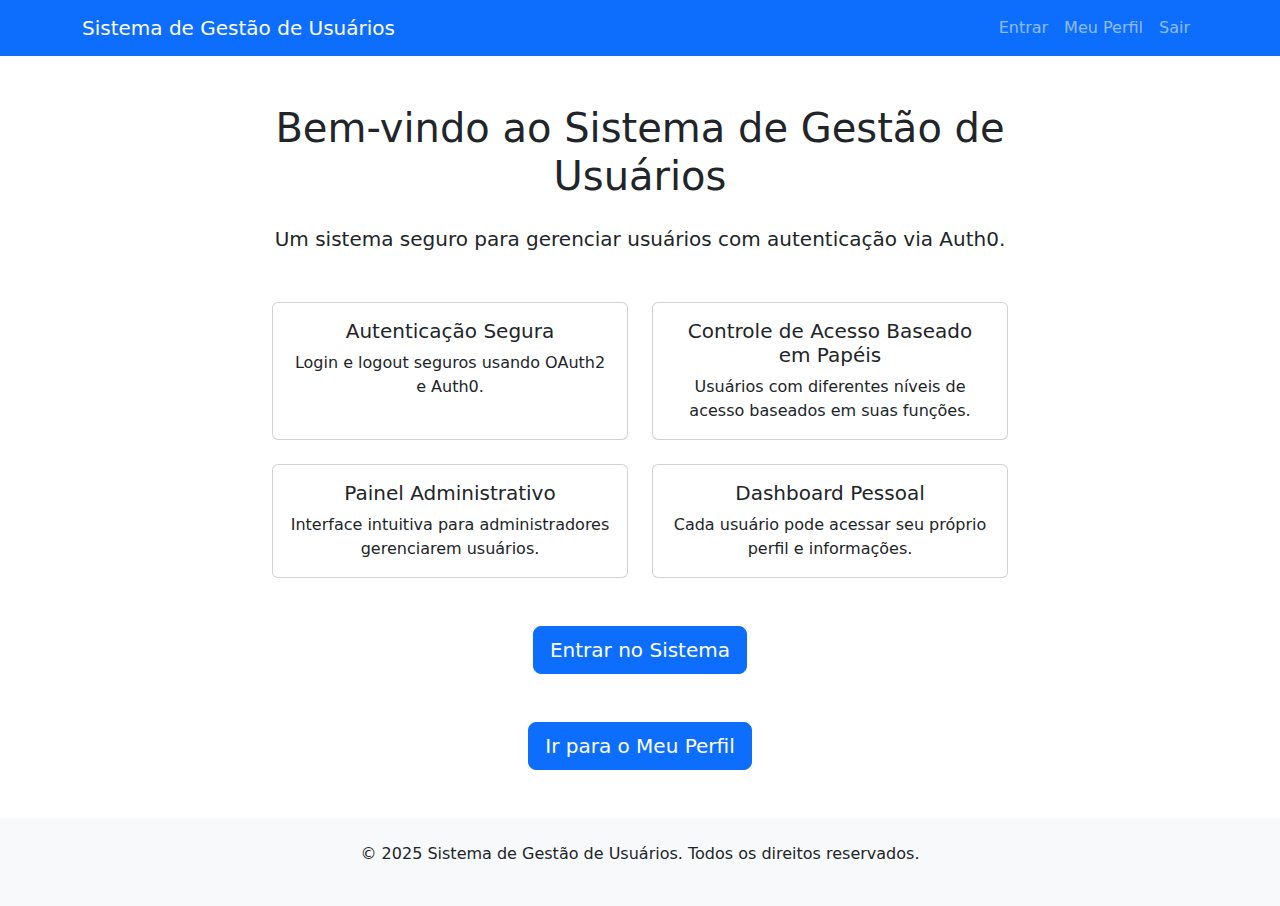
<file: target/classes/templates/home/index.html>
<!DOCTYPE html>
<html xmlns:th="http://www.thymeleaf.org">
<head>
    <meta charset="UTF-8">
    <meta name="viewport" content="width=device-width, initial-scale=1.0">
    <title>Sistema de Gestão de Usuários</title>
    <link rel="stylesheet" href="https://cdn.jsdelivr.net/npm/bootstrap@5.2.3/dist/css/bootstrap.min.css">
    <link rel="stylesheet" th:href="@{/css/styles.css}">
</head>
<body>
<nav class="navbar navbar-expand-lg navbar-dark bg-primary">
    <div class="container">
        <a class="navbar-brand" href="/">Sistema de Gestão de Usuários</a>
        <button class="navbar-toggler" type="button" data-bs-toggle="collapse" data-bs-target="#navbarNav">
            <span class="navbar-toggler-icon"></span>
        </button>
        <div class="collapse navbar-collapse" id="navbarNav">
            <ul class="navbar-nav ms-auto">
                <li class="nav-item" th:if="${!isAuthenticated}">
                    <a class="nav-link" th:href="@{/login}">Entrar</a>
                </li>
                <li class="nav-item" th:if="${isAuthenticated}">
                    <a class="nav-link" th:href="@{/profile}">Meu Perfil</a>
                </li>
                <li class="nav-item" th:if="${isAuthenticated}">
                    <a class="nav-link" th:href="@{/logout}">Sair</a>
                </li>
            </ul>
        </div>
    </div>
</nav>

<div class="container mt-5">
    <div class="row justify-content-center">
        <div class="col-md-8 text-center">
            <h1 class="mb-4">Bem-vindo ao Sistema de Gestão de Usuários</h1>
            <p class="lead">Um sistema seguro para gerenciar usuários com autenticação via Auth0.</p>

            <div class="mt-5">
                <div class="row">
                    <div class="col-md-6">
                        <div class="card h-100">
                            <div class="card-body">
                                <h5 class="card-title">Autenticação Segura</h5>
                                <p class="card-text">Login e logout seguros usando OAuth2 e Auth0.</p>
                            </div>
                        </div>
                    </div>
                    <div class="col-md-6">
                        <div class="card h-100">
                            <div class="card-body">
                                <h5 class="card-title">Controle de Acesso Baseado em Papéis</h5>
                                <p class="card-text">Usuários com diferentes níveis de acesso baseados em suas funções.</p>
                            </div>
                        </div>
                    </div>
                </div>

                <div class="row mt-4">
                    <div class="col-md-6">
                        <div class="card h-100">
                            <div class="card-body">
                                <h5 class="card-title">Painel Administrativo</h5>
                                <p class="card-text">Interface intuitiva para administradores gerenciarem usuários.</p>
                            </div>
                        </div>
                    </div>
                    <div class="col-md-6">
                        <div class="card h-100">
                            <div class="card-body">
                                <h5 class="card-title">Dashboard Pessoal</h5>
                                <p class="card-text">Cada usuário pode acessar seu próprio perfil e informações.</p>
                            </div>
                        </div>
                    </div>
                </div>
            </div>

            <div class="mt-5" th:if="${!isAuthenticated}">
                <a th:href="@{/login}" class="btn btn-primary btn-lg">Entrar no Sistema</a>
            </div>
            <div class="mt-5" th:if="${isAuthenticated}">
                <a th:href="@{/profile}" class="btn btn-primary btn-lg">Ir para o Meu Perfil</a>
            </div>
        </div>
    </div>
</div>

<footer class="bg-light text-center text-lg-start mt-5">
    <div class="container p-4">
        <div class="row">
            <div class="col-lg-12">
                <p class="text-center">© 2025 Sistema de Gestão de Usuários. Todos os direitos reservados.</p>
            </div>
        </div>
    </div>
</footer>

<script src="https://cdn.jsdelivr.net/npm/bootstrap@5.2.3/dist/js/bootstrap.bundle.min.js"></script>
<script th:src="@{/js/script.js}"></script>
</body>
</html>
</file>
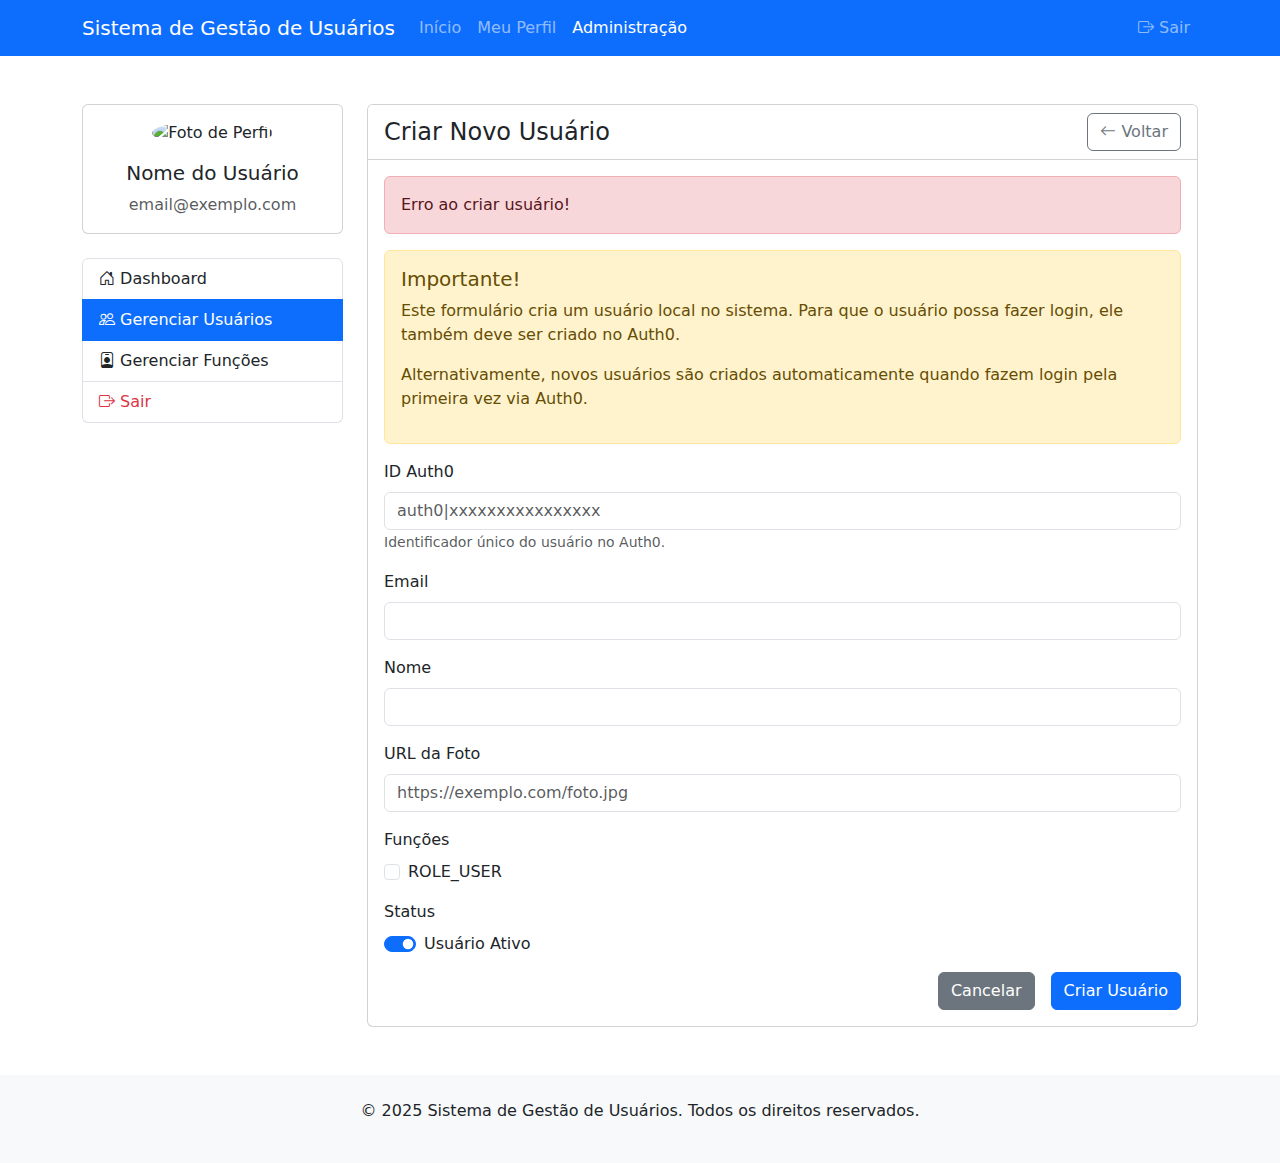
<file: target/classes/templates/admin/create-user.html>
<!DOCTYPE html>
<html xmlns:th="http://www.thymeleaf.org"
      xmlns:sec="http://www.thymeleaf.org/extras/spring-security">
<head>
  <meta charset="UTF-8">
  <meta name="viewport" content="width=device-width, initial-scale=1.0">
  <title>Criar Novo Usuário - Sistema de Gestão de Usuários</title>
  <link rel="stylesheet" href="https://cdn.jsdelivr.net/npm/bootstrap@5.2.3/dist/css/bootstrap.min.css">
  <link rel="stylesheet" href="https://cdn.jsdelivr.net/npm/bootstrap-icons@1.10.0/font/bootstrap-icons.css">
  <link rel="stylesheet" th:href="@{/css/styles.css}">
</head>
<body>
<nav class="navbar navbar-expand-lg navbar-dark bg-primary">
  <div class="container">
    <a class="navbar-brand" href="/">Sistema de Gestão de Usuários</a>
    <button class="navbar-toggler" type="button" data-bs-toggle="collapse" data-bs-target="#navbarNav">
      <span class="navbar-toggler-icon"></span>
    </button>
    <div class="collapse navbar-collapse" id="navbarNav">
      <ul class="navbar-nav">
        <li class="nav-item">
          <a class="nav-link" th:href="@{/}">Início</a>
        </li>
        <li class="nav-item">
          <a class="nav-link" th:href="@{/profile}">Meu Perfil</a>
        </li>
        <li class="nav-item" sec:authorize="hasAuthority('ROLE_ADMIN')">
          <a class="nav-link active" th:href="@{/admin/users}">Administração</a>
        </li>
      </ul>
      <ul class="navbar-nav ms-auto">
        <li class="nav-item">
          <a class="nav-link" th:href="@{/logout}">
            <i class="bi bi-box-arrow-right"></i> Sair
          </a>
        </li>
      </ul>
    </div>
  </div>
</nav>

<div class="container mt-5">
  <div class="row">
    <!-- Sidebar -->
    <div class="col-md-3">
      <div class="card mb-4">
        <div class="card-body text-center">
          <img th:src="${#authentication.principal.attributes.picture}" alt="Foto de Perfil"
               class="rounded-circle img-fluid mb-3" style="width: 150px;">
          <h5 class="card-title" th:text="${#authentication.principal.attributes.name}">Nome do Usuário</h5>
          <p class="card-text text-muted" th:text="${#authentication.principal.attributes.email}">email@exemplo.com</p>
        </div>
      </div>

      <div class="list-group mb-4">
        <a th:href="@{/profile}" class="list-group-item list-group-item-action">
          <i class="bi bi-house-door"></i> Dashboard
        </a>
        <a th:href="@{/admin/users}" class="list-group-item list-group-item-action active">
          <i class="bi bi-people"></i> Gerenciar Usuários
        </a>
        <a href="#" class="list-group-item list-group-item-action">
          <i class="bi bi-person-badge"></i> Gerenciar Funções
        </a>
        <a th:href="@{/logout}" class="list-group-item list-group-item-action text-danger">
          <i class="bi bi-box-arrow-right"></i> Sair
        </a>
      </div>
    </div>

    <div class="col-md-9">
      <div class="card">
        <div class="card-header bg-white d-flex justify-content-between align-items-center">
          <h4 class="mb-0">Criar Novo Usuário</h4>
          <a th:href="@{/admin/users}" class="btn btn-outline-secondary">
            <i class="bi bi-arrow-left"></i> Voltar
          </a>
        </div>
        <div class="card-body">
          <div class="alert alert-danger" role="alert" th:if="${errorMessage}" th:text="${errorMessage}">
            Erro ao criar usuário!
          </div>

          <div class="alert alert-warning" role="alert">
            <h5 class="alert-heading">Importante!</h5>
            <p>Este formulário cria um usuário local no sistema. Para que o usuário possa fazer login, ele também deve ser criado no Auth0.</p>
            <p>Alternativamente, novos usuários são criados automaticamente quando fazem login pela primeira vez via Auth0.</p>
          </div>

          <form th:action="@{/admin/users/create}" th:object="${user}" method="post" class="needs-validation" novalidate>
            <div class="mb-3">
              <label for="auth0Id" class="form-label">ID Auth0</label>
              <input type="text" class="form-control" id="auth0Id" th:field="*{auth0Id}"
                     placeholder="auth0|xxxxxxxxxxxxxxxx">
              <small class="text-muted">Identificador único do usuário no Auth0.</small>
            </div>

            <div class="mb-3">
              <label for="email" class="form-label">Email</label>
              <input type="email" class="form-control" id="email" th:field="*{email}" required>
              <div class="invalid-feedback">
                Por favor, informe um email válido.
              </div>
            </div>

            <div class="mb-3">
              <label for="name" class="form-label">Nome</label>
              <input type="text" class="form-control" id="name" th:field="*{name}" required>
              <div class="invalid-feedback">
                Por favor, informe o nome do usuário.
              </div>
            </div>

            <div class="mb-3">
              <label for="pictureUrl" class="form-label">URL da Foto</label>
              <input type="url" class="form-control" id="pictureUrl" th:field="*{pictureUrl}"
                     placeholder="https://exemplo.com/foto.jpg">
            </div>

            <div class="mb-3">
              <label class="form-label">Funções</label>
              <div class="form-check" th:each="role : ${allRoles}">
                <input class="form-check-input" type="checkbox"
                       th:id="${'role-' + role.id}"
                       th:value="${role.id}"
                       th:field="*{roles}">
                <label class="form-check-label" th:for="${'role-' + role.id}" th:text="${role.name}">
                  ROLE_USER
                </label>
              </div>
            </div>

            <div class="mb-3">
              <label class="form-label">Status</label>
              <div class="form-check form-switch">
                <input class="form-check-input" type="checkbox" id="enabled" th:field="*{enabled}" checked>
                <label class="form-check-label" for="enabled">Usuário Ativo</label>
              </div>
            </div>

            <div class="d-grid gap-2 d-md-flex justify-content-md-end">
              <a th:href="@{/admin/users}" class="btn btn-secondary me-md-2">Cancelar</a>
              <button type="submit" class="btn btn-primary">Criar Usuário</button>
            </div>
          </form>
        </div>
      </div>
    </div>
  </div>
</div>

<footer class="bg-light text-center text-lg-start mt-5">
  <div class="container p-4">
    <div class="row">
      <div class="col-lg-12">
        <p class="text-center">© 2025 Sistema de Gestão de Usuários. Todos os direitos reservados.</p>
      </div>
    </div>
  </div>
</footer>

<script src="https://cdn.jsdelivr.net/npm/bootstrap@5.2.3/dist/js/bootstrap.bundle.min.js"></script>
<script th:src="@{/js/script.js}"></script>
</body>
</html>
</file>
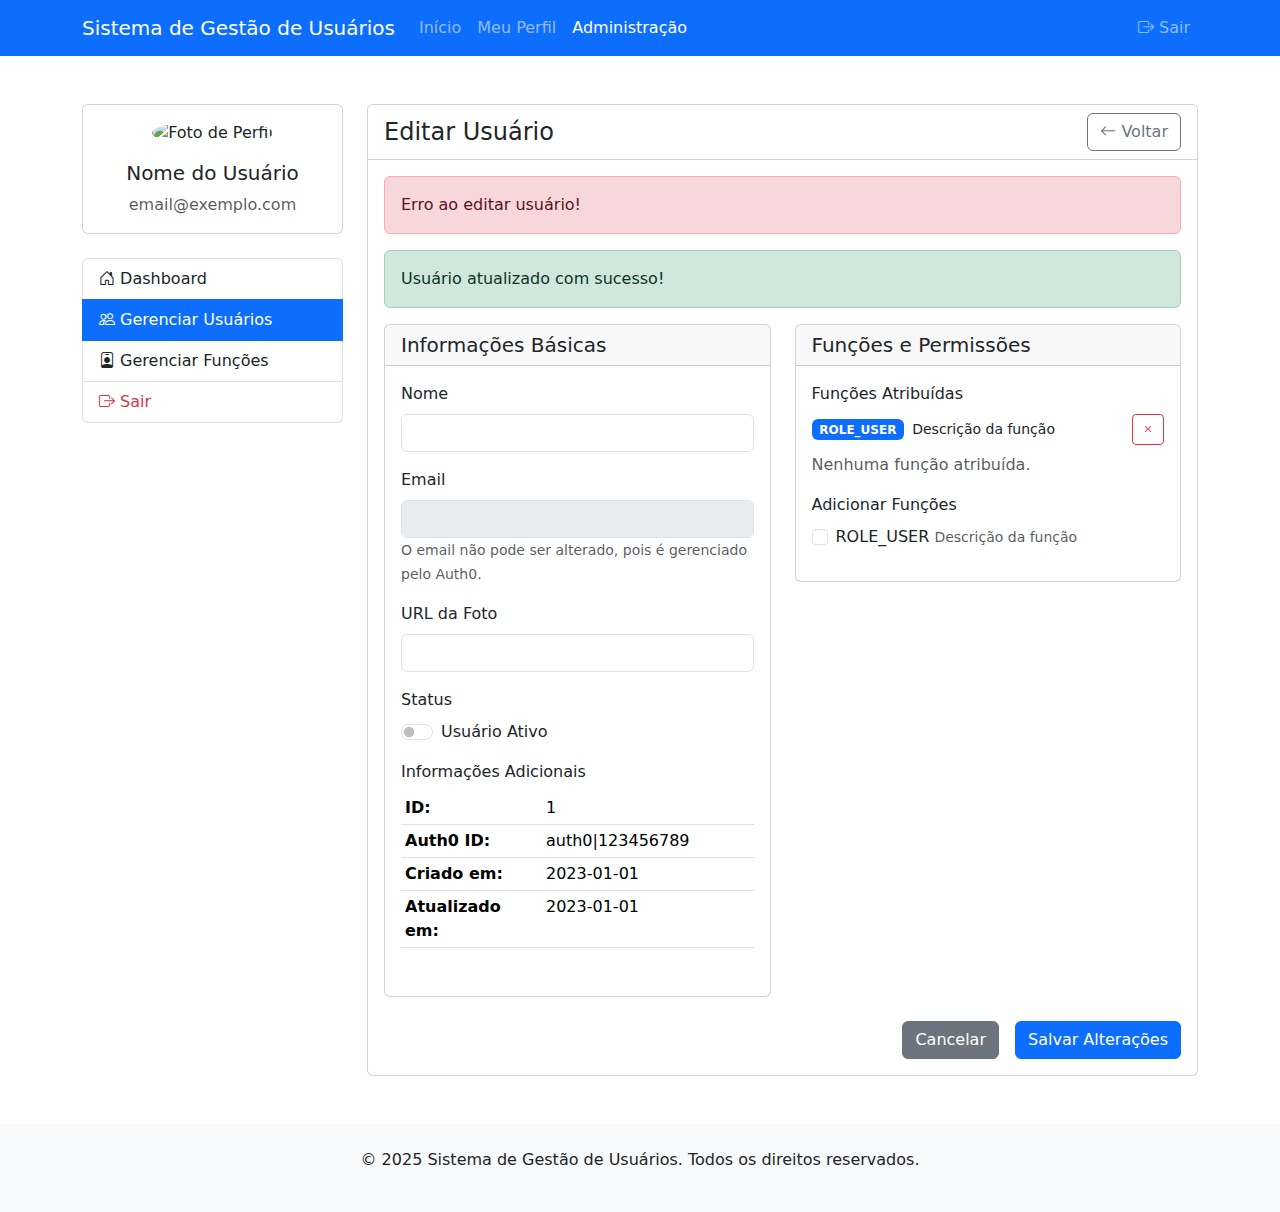
<file: target/classes/templates/admin/edit-user.html>
<!DOCTYPE html>
<html xmlns:th="http://www.thymeleaf.org"
      xmlns:sec="http://www.thymeleaf.org/extras/spring-security">
<head>
    <meta charset="UTF-8">
    <meta name="viewport" content="width=device-width, initial-scale=1.0">
    <title>Editar Usuário - Sistema de Gestão de Usuários</title>
    <link rel="stylesheet" href="https://cdn.jsdelivr.net/npm/bootstrap@5.2.3/dist/css/bootstrap.min.css">
    <link rel="stylesheet" href="https://cdn.jsdelivr.net/npm/bootstrap-icons@1.10.0/font/bootstrap-icons.css">
    <link rel="stylesheet" th:href="@{/css/styles.css}">
</head>
<body>
<nav class="navbar navbar-expand-lg navbar-dark bg-primary">
    <div class="container">
        <a class="navbar-brand" href="/">Sistema de Gestão de Usuários</a>
        <button class="navbar-toggler" type="button" data-bs-toggle="collapse" data-bs-target="#navbarNav">
            <span class="navbar-toggler-icon"></span>
        </button>
        <div class="collapse navbar-collapse" id="navbarNav">
            <ul class="navbar-nav">
                <li class="nav-item">
                    <a class="nav-link" th:href="@{/}">Início</a>
                </li>
                <li class="nav-item">
                    <a class="nav-link" th:href="@{/profile}">Meu Perfil</a>
                </li>
                <li class="nav-item" sec:authorize="hasAuthority('ROLE_ADMIN')">
                    <a class="nav-link active" th:href="@{/admin/users}">Administração</a>
                </li>
            </ul>
            <ul class="navbar-nav ms-auto">
                <li class="nav-item">
                    <a class="nav-link" th:href="@{/logout}">
                        <i class="bi bi-box-arrow-right"></i> Sair
                    </a>
                </li>
            </ul>
        </div>
    </div>
</nav>

<div class="container mt-5">
    <div class="row">
        <!-- Sidebar -->
        <div class="col-md-3">
            <div class="card mb-4">
                <div class="card-body text-center">
                    <img th:src="${#authentication.principal.attributes.picture}" alt="Foto de Perfil"
                         class="rounded-circle img-fluid mb-3" style="width: 150px;">
                    <h5 class="card-title" th:text="${#authentication.principal.attributes.name}">Nome do Usuário</h5>
                    <p class="card-text text-muted" th:text="${#authentication.principal.attributes.email}">email@exemplo.com</p>
                </div>
            </div>

            <div class="list-group mb-4">
                <a th:href="@{/profile}" class="list-group-item list-group-item-action">
                    <i class="bi bi-house-door"></i> Dashboard
                </a>
                <a th:href="@{/admin/users}" class="list-group-item list-group-item-action active">
                    <i class="bi bi-people"></i> Gerenciar Usuários
                </a>
                <a href="#" class="list-group-item list-group-item-action">
                    <i class="bi bi-person-badge"></i> Gerenciar Funções
                </a>
                <a th:href="@{/logout}" class="list-group-item list-group-item-action text-danger">
                    <i class="bi bi-box-arrow-right"></i> Sair
                </a>
            </div>
        </div>

        <div class="col-md-9">
            <div class="card">
                <div class="card-header bg-white d-flex justify-content-between align-items-center">
                    <h4 class="mb-0">Editar Usuário</h4>
                    <a th:href="@{/admin/users}" class="btn btn-outline-secondary">
                        <i class="bi bi-arrow-left"></i> Voltar
                    </a>
                </div>
                <div class="card-body">
                    <div class="alert alert-danger" role="alert" th:if="${errorMessage}" th:text="${errorMessage}">
                        Erro ao editar usuário!
                    </div>

                    <div class="alert alert-success" role="alert" th:if="${successMessage}" th:text="${successMessage}">
                        Usuário atualizado com sucesso!
                    </div>

                    <form th:action="@{/admin/users/{id}/edit(id=${user.id})}" th:object="${user}" method="post" class="needs-validation" novalidate>
                        <input type="hidden" th:field="*{id}">
                        <input type="hidden" th:field="*{auth0Id}">
                        <input type="hidden" th:field="*{email}">
                        <input type="hidden" th:field="*{createdAt}">

                        <div class="row mb-4">
                            <div class="col-md-6">
                                <div class="card">
                                    <div class="card-header">
                                        <h5 class="mb-0">Informações Básicas</h5>
                                    </div>
                                    <div class="card-body">
                                        <div class="mb-3">
                                            <label for="name" class="form-label">Nome</label>
                                            <input type="text" class="form-control" id="name" th:field="*{name}" required>
                                            <div class="invalid-feedback">
                                                Por favor, informe o nome do usuário.
                                            </div>
                                        </div>

                                        <div class="mb-3">
                                            <label for="email" class="form-label">Email</label>
                                            <input type="email" class="form-control" id="email" th:value="*{email}" disabled>
                                            <small class="text-muted">O email não pode ser alterado, pois é gerenciado pelo Auth0.</small>
                                        </div>

                                        <div class="mb-3">
                                            <label for="pictureUrl" class="form-label">URL da Foto</label>
                                            <input type="url" class="form-control" id="pictureUrl" th:field="*{pictureUrl}">
                                        </div>

                                        <div class="mb-3">
                                            <label class="form-label">Status</label>
                                            <div class="form-check form-switch">
                                                <input class="form-check-input status-toggle" type="checkbox" id="enabled" th:field="*{enabled}">
                                                <label class="form-check-label" for="enabled">Usuário Ativo</label>
                                            </div>
                                        </div>

                                        <div class="mb-3">
                                            <label class="form-label">Informações Adicionais</label>
                                            <div class="table-responsive">
                                                <table class="table table-sm">
                                                    <tbody>
                                                    <tr>
                                                        <th style="width: 40%">ID:</th>
                                                        <td th:text="*{id}">1</td>
                                                    </tr>
                                                    <tr>
                                                        <th>Auth0 ID:</th>
                                                        <td th:text="*{auth0Id}">auth0|123456789</td>
                                                    </tr>
                                                    <tr>
                                                        <th>Criado em:</th>
                                                        <td th:text="*{createdAt}">2023-01-01</td>
                                                    </tr>
                                                    <tr>
                                                        <th>Atualizado em:</th>
                                                        <td th:text="*{updatedAt}">2023-01-01</td>
                                                    </tr>
                                                    </tbody>
                                                </table>
                                            </div>
                                        </div>
                                    </div>
                                </div>
                            </div>

                            <div class="col-md-6">
                                <div class="card">
                                    <div class="card-header">
                                        <h5 class="mb-0">Funções e Permissões</h5>
                                    </div>
                                    <div class="card-body">
                                        <div class="mb-3">
                                            <label class="form-label">Funções Atribuídas</label>
                                            <div th:if="*{roles != null && !roles.empty}">
                                                <div class="mb-2 d-flex align-items-center" th:each="role : *{roles}">
                                                    <span class="badge bg-primary me-2" th:text="${role.name}">ROLE_USER</span>
                                                    <small class="me-auto" th:text="${role.description}">Descrição da função</small>
                                                    <form th:action="@{/admin/users/{userId}/roles/{roleId}/remove(userId=*{id}, roleId=${role.id})}" method="post" style="display: inline;">
                                                        <button type="submit" class="btn btn-sm btn-outline-danger">
                                                            <i class="bi bi-x"></i>
                                                        </button>
                                                    </form>
                                                </div>
                                            </div>
                                            <div th:if="*{roles == null || roles.empty}">
                                                <p class="text-muted">Nenhuma função atribuída.</p>
                                            </div>
                                        </div>

                                        <div class="mb-3">
                                            <label class="form-label">Adicionar Funções</label>
                                            <div th:if="${allRoles != null && !allRoles.empty}">
                                                <div class="mb-2" th:each="role : ${allRoles}">
                                                    <div class="form-check">
                                                        <input class="form-check-input role-selector" type="checkbox"
                                                               th:id="${'role-' + role.id}"
                                                               th:value="${role.id}"
                                                               th:checked="${#lists.contains(user.roles, role)}"
                                                               onchange="document.getElementById('roleForm' + this.value).submit();">
                                                        <label class="form-check-label" th:for="${'role-' + role.id}" th:text="${role.name}">
                                                            ROLE_USER
                                                        </label>
                                                        <small class="text-muted" th:text="${role.description}">Descrição da função</small>

                                                        <form th:id="'roleForm' + ${role.id}" th:action="@{/admin/users/{userId}/roles/{roleId}/add(userId=${user.id}, roleId=${role.id})}" method="post" style="display: none;"></form>
                                                    </div>
                                                </div>
                                            </div>
                                        </div>
                                    </div>
                                </div>
                            </div>
                        </div>

                        <div class="d-grid gap-2 d-md-flex justify-content-md-end">
                            <a th:href="@{/admin/users}" class="btn btn-secondary me-md-2">Cancelar</a>
                            <button type="submit" class="btn btn-primary">Salvar Alterações</button>
                        </div>
                    </form>
                </div>
            </div>
        </div>
    </div>
</div>

<footer class="bg-light text-center text-lg-start mt-5">
    <div class="container p-4">
        <div class="row">
            <div class="col-lg-12">
                <p class="text-center">© 2025 Sistema de Gestão de Usuários. Todos os direitos reservados.</p>
            </div>
        </div>
    </div>
</footer>

<script src="https://cdn.jsdelivr.net/npm/bootstrap@5.2.3/dist/js/bootstrap.bundle.min.js"></script>
<script th:src="@{/js/script.js}"></script>
</body>
</html>
</file>
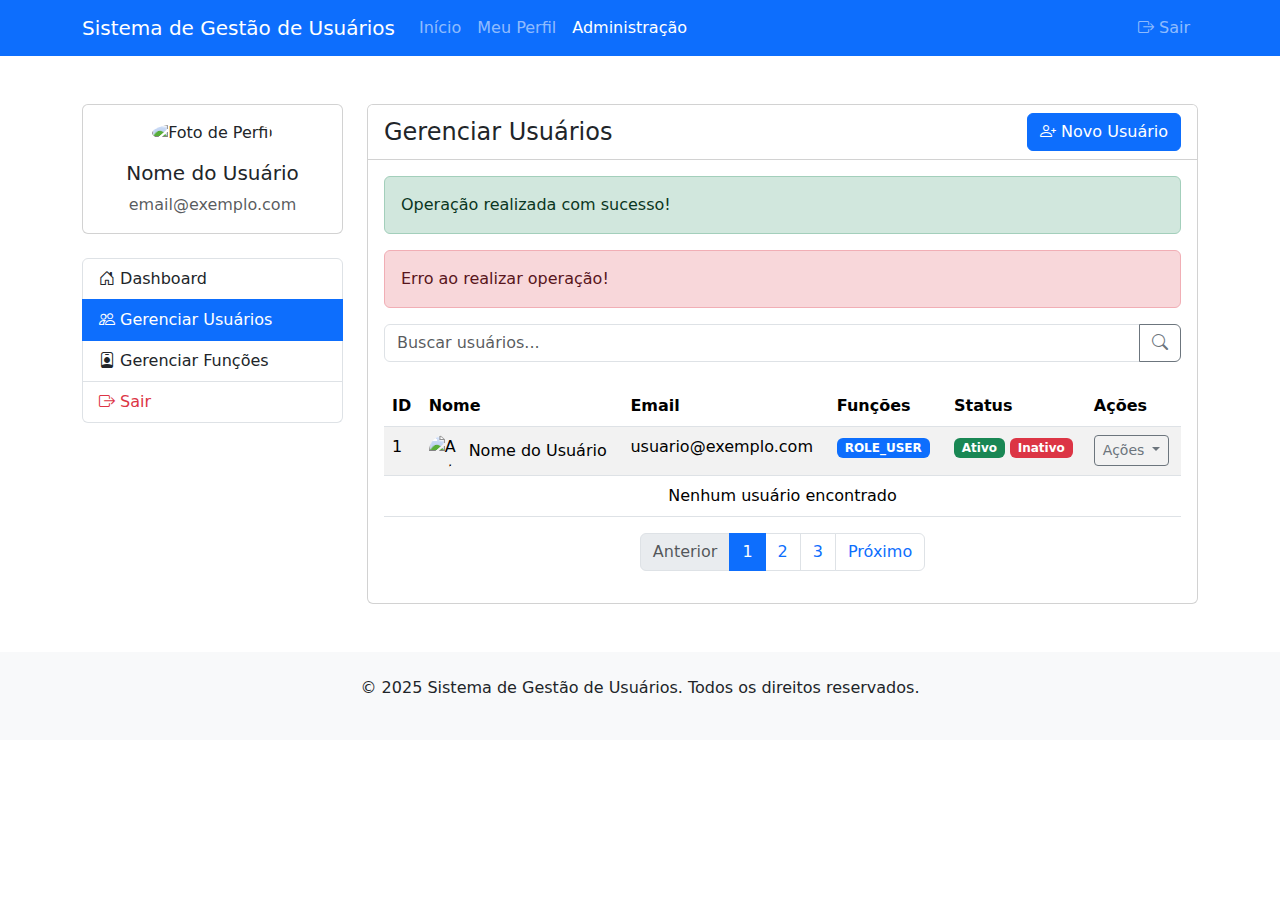
<file: target/classes/templates/admin/users.html>
<!DOCTYPE html>
<html xmlns:th="http://www.thymeleaf.org"
      xmlns:sec="http://www.thymeleaf.org/extras/spring-security">
<head>
  <meta charset="UTF-8">
  <meta name="viewport" content="width=device-width, initial-scale=1.0">
  <title>Gerenciar Usuários - Sistema de Gestão de Usuários</title>
  <link rel="stylesheet" href="https://cdn.jsdelivr.net/npm/bootstrap@5.2.3/dist/css/bootstrap.min.css">
  <link rel="stylesheet" href="https://cdn.jsdelivr.net/npm/bootstrap-icons@1.10.0/font/bootstrap-icons.css">
  <link rel="stylesheet" th:href="@{/css/styles.css}">
</head>
<body>
<nav class="navbar navbar-expand-lg navbar-dark bg-primary">
  <div class="container">
    <a class="navbar-brand" href="/">Sistema de Gestão de Usuários</a>
    <button class="navbar-toggler" type="button" data-bs-toggle="collapse" data-bs-target="#navbarNav">
      <span class="navbar-toggler-icon"></span>
    </button>
    <div class="collapse navbar-collapse" id="navbarNav">
      <ul class="navbar-nav">
        <li class="nav-item">
          <a class="nav-link" th:href="@{/}">Início</a>
        </li>
        <li class="nav-item">
          <a class="nav-link" th:href="@{/profile}">Meu Perfil</a>
        </li>
        <li class="nav-item" sec:authorize="hasAuthority('ROLE_ADMIN')">
          <a class="nav-link active" th:href="@{/admin/users}">Administração</a>
        </li>
      </ul>
      <ul class="navbar-nav ms-auto">
        <li class="nav-item">
          <a class="nav-link" th:href="@{/logout}">
            <i class="bi bi-box-arrow-right"></i> Sair
          </a>
        </li>
      </ul>
    </div>
  </div>
</nav>

<div class="container mt-5">
  <div class="row">
    <!-- Sidebar -->
    <div class="col-md-3">
      <div class="card mb-4">
        <div class="card-body text-center">
          <img th:src="${#authentication.principal.attributes.picture}" alt="Foto de Perfil"
               class="rounded-circle img-fluid mb-3" style="width: 150px;">
          <h5 class="card-title" th:text="${#authentication.principal.attributes.name}">Nome do Usuário</h5>
          <p class="card-text text-muted" th:text="${#authentication.principal.attributes.email}">email@exemplo.com</p>
        </div>
      </div>

      <div class="list-group mb-4">
        <a th:href="@{/profile}" class="list-group-item list-group-item-action">
          <i class="bi bi-house-door"></i> Dashboard
        </a>
        <a th:href="@{/admin/users}" class="list-group-item list-group-item-action active">
          <i class="bi bi-people"></i> Gerenciar Usuários
        </a>
        <a href="#" class="list-group-item list-group-item-action">
          <i class="bi bi-person-badge"></i> Gerenciar Funções
        </a>
        <a th:href="@{/logout}" class="list-group-item list-group-item-action text-danger">
          <i class="bi bi-box-arrow-right"></i> Sair
        </a>
      </div>
    </div>

    <div class="col-md-9">
      <div class="card">
        <div class="card-header bg-white d-flex justify-content-between align-items-center">
          <h4 class="mb-0">Gerenciar Usuários</h4>
          <a th:href="@{/admin/users/create}" class="btn btn-primary">
            <i class="bi bi-person-plus"></i> Novo Usuário
          </a>
        </div>
        <div class="card-body">
          <!-- Alert Messages -->
          <div class="alert alert-success" role="alert" th:if="${successMessage}" th:text="${successMessage}">
            Operação realizada com sucesso!
          </div>
          <div class="alert alert-danger" role="alert" th:if="${errorMessage}" th:text="${errorMessage}">
            Erro ao realizar operação!
          </div>

          <div class="mb-4">
            <div class="input-group">
              <input type="text" class="form-control" placeholder="Buscar usuários..." id="table-search">
              <button class="btn btn-outline-secondary" type="button">
                <i class="bi bi-search"></i>
              </button>
            </div>
          </div>

          <div class="table-responsive">
            <table class="table table-striped table-hover searchable-table">
              <thead>
              <tr>
                <th>ID</th>
                <th>Nome</th>
                <th>Email</th>
                <th>Funções</th>
                <th>Status</th>
                <th>Ações</th>
              </tr>
              </thead>
              <tbody>
              <tr th:each="user : ${users}">
                <td th:text="${user.id}">1</td>
                <td>
                  <div class="d-flex align-items-center">
                    <img th:if="${user.pictureUrl}" th:src="${user.pictureUrl}"
                         class="rounded-circle me-2" width="32" height="32" alt="Avatar">
                    <span th:text="${user.name}">Nome do Usuário</span>
                  </div>
                </td>
                <td th:text="${user.email}">usuario@exemplo.com</td>
                <td>
                                            <span th:each="role : ${user.roles}"
                                                  th:text="${role.name}"
                                                  class="badge bg-primary me-1 role-badge">ROLE_USER</span>
                </td>
                <td>
                  <span th:if="${user.enabled}" class="badge bg-success">Ativo</span>
                  <span th:unless="${user.enabled}" class="badge bg-danger">Inativo</span>
                </td>
                <td>
                  <div class="dropdown">
                    <button class="btn btn-sm btn-outline-secondary dropdown-toggle"
                            type="button" data-bs-toggle="dropdown">
                      Ações
                    </button>
                    <ul class="dropdown-menu">
                      <li>
                        <a class="dropdown-item" th:href="@{/admin/users/{id}/edit(id=${user.id})}">
                          <i class="bi bi-pencil"></i> Editar
                        </a>
                      </li>
                      <li th:if="${user.enabled}">
                        <form th:action="@{/admin/users/{id}/disable(id=${user.id})}" method="post" style="display: inline;">
                          <button type="submit" class="dropdown-item">
                            <i class="bi bi-toggle-off"></i> Desativar
                          </button>
                        </form>
                      </li>
                      <li th:unless="${user.enabled}">
                        <form th:action="@{/admin/users/{id}/enable(id=${user.id})}" method="post" style="display: inline;">
                          <button type="submit" class="dropdown-item">
                            <i class="bi bi-toggle-on"></i> Ativar
                          </button>
                        </form>
                      </li>
                      <li>
                        <hr class="dropdown-divider">
                      </li>
                      <li>
                        <form th:action="@{/admin/users/{id}/delete(id=${user.id})}" method="post"
                              onsubmit="return confirm('Tem certeza que deseja excluir este usuário?');">
                          <button type="submit" class="dropdown-item text-danger" data-confirm="Tem certeza que deseja excluir este usuário?">
                            <i class="bi bi-trash"></i> Excluir
                          </button>
                        </form>
                      </li>
                    </ul>
                  </div>
                </td>
              </tr>
              <tr th:if="${#lists.isEmpty(users)}">
                <td colspan="6" class="text-center">Nenhum usuário encontrado</td>
              </tr>
              </tbody>
            </table>
          </div>

          <nav>
            <ul class="pagination justify-content-center">
              <li class="page-item disabled">
                <a class="page-link" href="#" tabindex="-1" aria-disabled="true">Anterior</a>
              </li>
              <li class="page-item active"><a class="page-link" href="#">1</a></li>
              <li class="page-item"><a class="page-link" href="#">2</a></li>
              <li class="page-item"><a class="page-link" href="#">3</a></li>
              <li class="page-item">
                <a class="page-link" href="#">Próximo</a>
              </li>
            </ul>
          </nav>
        </div>
      </div>
    </div>
  </div>
</div>

<footer class="bg-light text-center text-lg-start mt-5">
  <div class="container p-4">
    <div class="row">
      <div class="col-lg-12">
        <p class="text-center">© 2025 Sistema de Gestão de Usuários. Todos os direitos reservados.</p>
      </div>
    </div>
  </div>
</footer>

<script src="https://cdn.jsdelivr.net/npm/bootstrap@5.2.3/dist/js/bootstrap.bundle.min.js"></script>
<script th:src="@{/js/script.js}"></script>
</body>
</html>
</file>
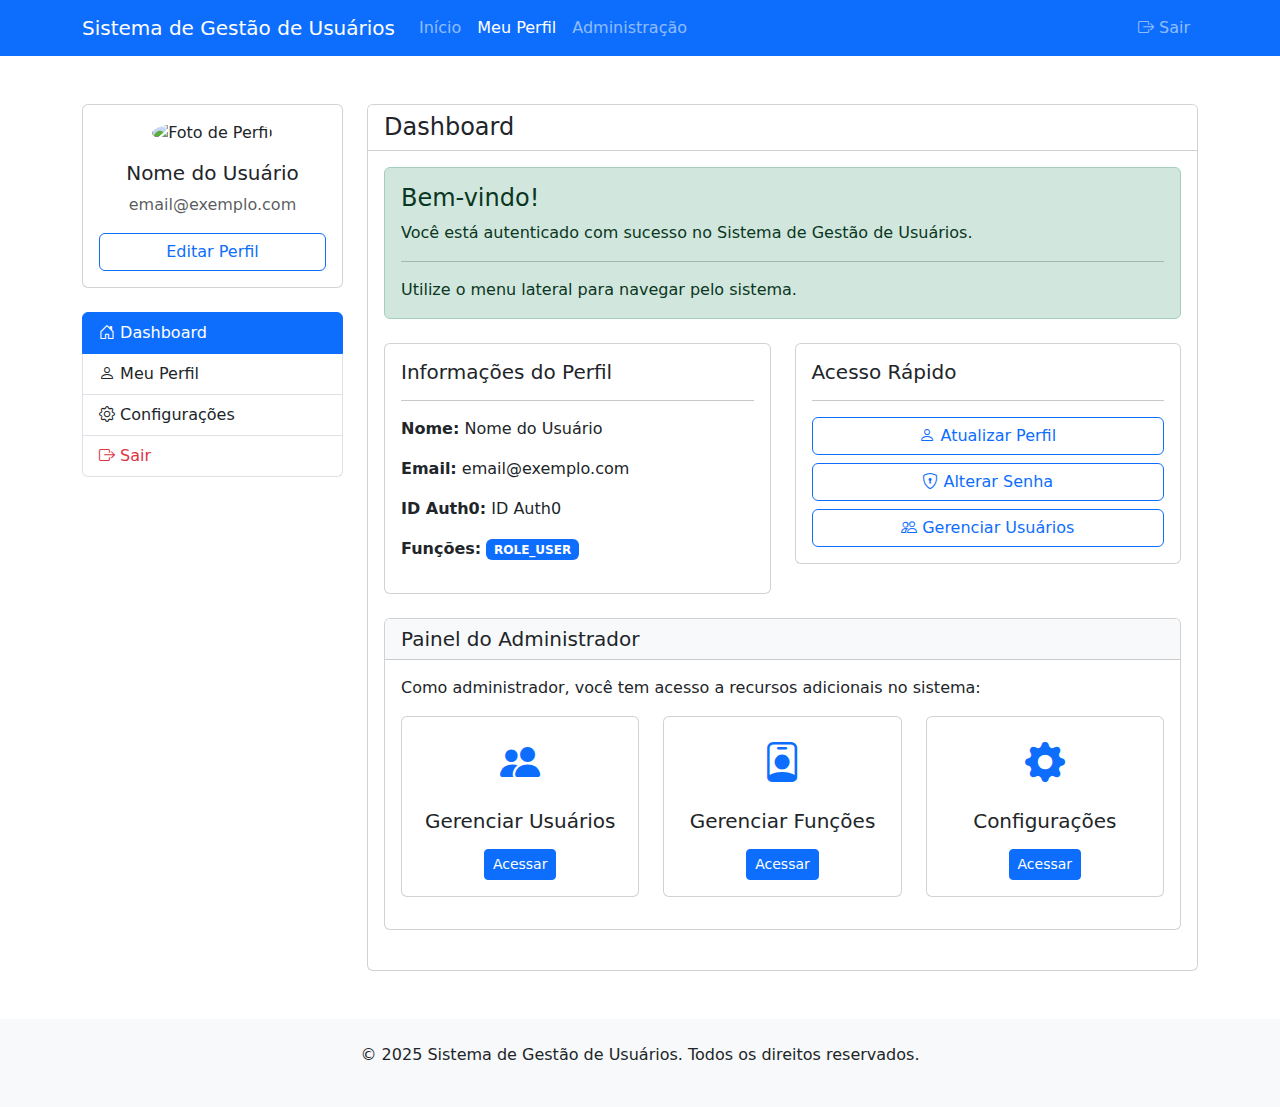
<file: target/classes/templates/home/dashboard.html>
<!DOCTYPE html>
<html xmlns:th="http://www.thymeleaf.org"
      xmlns:sec="http://www.thymeleaf.org/extras/spring-security">
<head>
    <meta charset="UTF-8">
    <meta name="viewport" content="width=device-width, initial-scale=1.0">
    <title>Meu Perfil - Sistema de Gestão de Usuários</title>
    <link rel="stylesheet" href="https://cdn.jsdelivr.net/npm/bootstrap@5.2.3/dist/css/bootstrap.min.css">
    <link rel="stylesheet" href="https://cdn.jsdelivr.net/npm/bootstrap-icons@1.10.0/font/bootstrap-icons.css">
    <link rel="stylesheet" th:href="@{/css/styles.css}">
</head>
<body>
<nav class="navbar navbar-expand-lg navbar-dark bg-primary">
    <div class="container">
        <a class="navbar-brand" href="/">Sistema de Gestão de Usuários</a>
        <button class="navbar-toggler" type="button" data-bs-toggle="collapse" data-bs-target="#navbarNav">
            <span class="navbar-toggler-icon"></span>
        </button>
        <div class="collapse navbar-collapse" id="navbarNav">
            <ul class="navbar-nav">
                <li class="nav-item">
                    <a class="nav-link" th:href="@{/}">Início</a>
                </li>
                <li class="nav-item">
                    <a class="nav-link active" th:href="@{/profile}">Meu Perfil</a>
                </li>
                <li class="nav-item" sec:authorize="hasAuthority('ROLE_ADMIN')">
                    <a class="nav-link" th:href="@{/admin/users}">Administração</a>
                </li>
            </ul>
            <ul class="navbar-nav ms-auto">
                <li class="nav-item">
                    <a class="nav-link" th:href="@{/logout}">
                        <i class="bi bi-box-arrow-right"></i> Sair
                    </a>
                </li>
            </ul>
        </div>
    </div>
</nav>

<div class="container mt-5">
    <div class="row">
        <!-- Sidebar -->
        <div class="col-md-3">
            <div class="card mb-4">
                <div class="card-body text-center">
                    <img th:src="${#authentication.principal.attributes.picture}" alt="Foto de Perfil"
                         class="rounded-circle img-fluid mb-3" style="width: 150px;">
                    <h5 class="card-title" th:text="${#authentication.principal.attributes.name}">Nome do Usuário</h5>
                    <p class="card-text text-muted" th:text="${#authentication.principal.attributes.email}">email@exemplo.com</p>

                    <div class="d-grid gap-2 mt-3">
                        <a href="#" class="btn btn-outline-primary">Editar Perfil</a>
                    </div>
                </div>
            </div>

            <div class="list-group mb-4">
                <a href="#" class="list-group-item list-group-item-action active">
                    <i class="bi bi-house-door"></i> Dashboard
                </a>
                <a href="#" class="list-group-item list-group-item-action">
                    <i class="bi bi-person"></i> Meu Perfil
                </a>
                <a href="#" class="list-group-item list-group-item-action">
                    <i class="bi bi-gear"></i> Configurações
                </a>
                <a th:href="@{/logout}" class="list-group-item list-group-item-action text-danger">
                    <i class="bi bi-box-arrow-right"></i> Sair
                </a>
            </div>
        </div>

        <div class="col-md-9">
            <div class="card">
                <div class="card-header bg-white">
                    <h4 class="mb-0">Dashboard</h4>
                </div>
                <div class="card-body">
                    <div class="alert alert-success" role="alert">
                        <h4 class="alert-heading">Bem-vindo!</h4>
                        <p>Você está autenticado com sucesso no Sistema de Gestão de Usuários.</p>
                        <hr>
                        <p class="mb-0">Utilize o menu lateral para navegar pelo sistema.</p>
                    </div>

                    <div class="row mt-4">
                        <div class="col-md-6">
                            <div class="card mb-4">
                                <div class="card-body">
                                    <h5 class="card-title">Informações do Perfil</h5>
                                    <hr>
                                    <p><strong>Nome:</strong> <span th:text="${#authentication.principal.attributes.name}">Nome do Usuário</span></p>
                                    <p><strong>Email:</strong> <span th:text="${#authentication.principal.attributes.email}">email@exemplo.com</span></p>
                                    <p><strong>ID Auth0:</strong> <span th:text="${#authentication.principal.attributes.sub}">ID Auth0</span></p>
                                    <p>
                                        <strong>Funções:</strong>
                                        <span th:each="authority : ${#authentication.authorities}"
                                              th:text="${authority.authority}"
                                              class="badge bg-primary me-1">ROLE_USER</span>
                                    </p>
                                </div>
                            </div>
                        </div>

                        <div class="col-md-6">
                            <div class="card mb-4">
                                <div class="card-body">
                                    <h5 class="card-title">Acesso Rápido</h5>
                                    <hr>
                                    <div class="d-grid gap-2">
                                        <a href="#" class="btn btn-outline-primary">
                                            <i class="bi bi-person"></i> Atualizar Perfil
                                        </a>
                                        <a href="#" class="btn btn-outline-primary">
                                            <i class="bi bi-shield-lock"></i> Alterar Senha
                                        </a>
                                        <a sec:authorize="hasAuthority('ROLE_ADMIN')" th:href="@{/admin/users}" class="btn btn-outline-primary">
                                            <i class="bi bi-people"></i> Gerenciar Usuários
                                        </a>
                                    </div>
                                </div>
                            </div>
                        </div>
                    </div>

                    <div class="card mb-4" sec:authorize="hasAuthority('ROLE_ADMIN')">
                        <div class="card-header bg-light">
                            <h5 class="mb-0">Painel do Administrador</h5>
                        </div>
                        <div class="card-body">
                            <p>Como administrador, você tem acesso a recursos adicionais no sistema:</p>
                            <div class="row">
                                <div class="col-md-4">
                                    <div class="card text-center mb-3">
                                        <div class="card-body">
                                            <i class="bi bi-people-fill fs-1 text-primary"></i>
                                            <h5 class="card-title mt-3">Gerenciar Usuários</h5>
                                            <a th:href="@{/admin/users}" class="btn btn-sm btn-primary mt-2">Acessar</a>
                                        </div>
                                    </div>
                                </div>
                                <div class="col-md-4">
                                    <div class="card text-center mb-3">
                                        <div class="card-body">
                                            <i class="bi bi-person-badge fs-1 text-primary"></i>
                                            <h5 class="card-title mt-3">Gerenciar Funções</h5>
                                            <a href="#" class="btn btn-sm btn-primary mt-2">Acessar</a>
                                        </div>
                                    </div>
                                </div>
                                <div class="col-md-4">
                                    <div class="card text-center mb-3">
                                        <div class="card-body">
                                            <i class="bi bi-gear-fill fs-1 text-primary"></i>
                                            <h5 class="card-title mt-3">Configurações</h5>
                                            <a href="#" class="btn btn-sm btn-primary mt-2">Acessar</a>
                                        </div>
                                    </div>
                                </div>
                            </div>
                        </div>
                    </div>
                </div>
            </div>
        </div>
    </div>
</div>

<footer class="bg-light text-center text-lg-start mt-5">
    <div class="container p-4">
        <div class="row">
            <div class="col-lg-12">
                <p class="text-center">© 2025 Sistema de Gestão de Usuários. Todos os direitos reservados.</p>
            </div>
        </div>
    </div>
</footer>

<script src="https://cdn.jsdelivr.net/npm/bootstrap@5.2.3/dist/js/bootstrap.bundle.min.js"></script>
<script th:src="@{/js/script.js}"></script>
</body>
</html>
</file>
